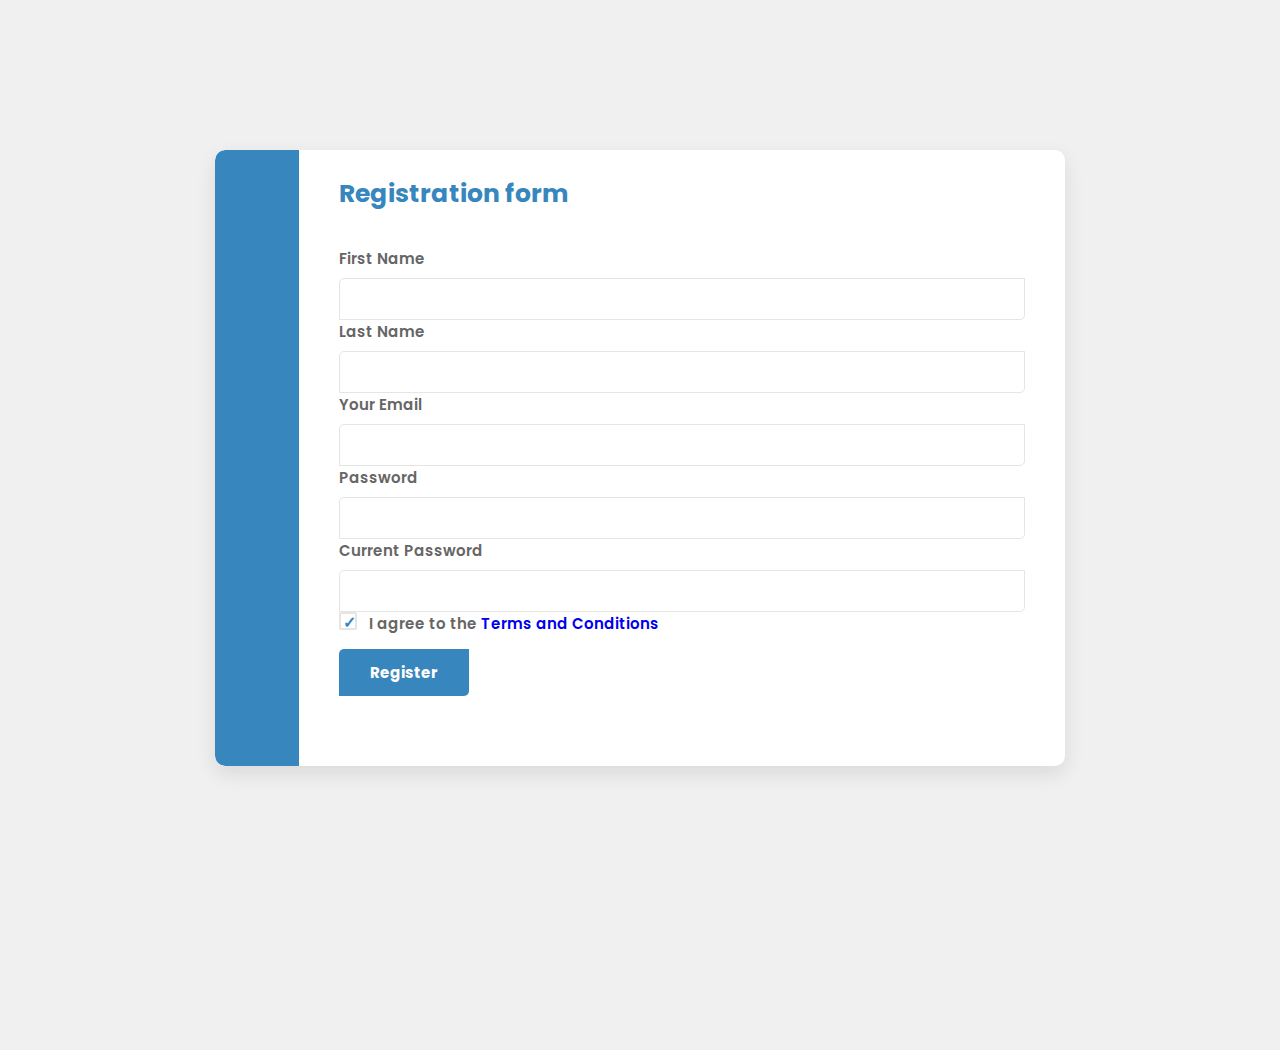
<file: Test-Projet/sign-up.html>
<!DOCTYPE html>
<html lang="en">
<head>
    <meta charset="UTF-8">
    <meta name="viewport" content="width=device-width, initial-scale=1.0">
    <title>Document</title>
    <link rel="stylesheet" href="sign-up.css">
</head>
<body>
    
<main>
    <div class="wrapper">
        <div class="form-left">
            
        </div>
        <form class="form-right">
            <h2 class="text-uppercase">Registration form</h2>
            <div class="row">
                <div class="col-sm-6 mb-3">
                    <label>First Name</label>
                    <input type="text" name="first_name" id="first_name" class="input-field">
                </div>
                <div class="col-sm-6 mb-3">
                    <label>Last Name</label>
                    <input type="text" name="last_name" id="last_name" class="input-field">
                </div>
            </div>
            <div class="mb-3">
                <label>Your Email</label>
                <input type="email" class="input-field" name="email" required>
            </div>
            <div class="row">
                <div class="col-sm-6 mb-3">
                    <label>Password</label>
                    <input type="password" name="pwd" id="pwd" class="input-field">
                </div>
                <div class="col-sm-6 mb-3">
                    <label>Current Password</label>
                    <input type="password" name="cpwd" id="cpwd" class="input-field">
                </div>
            </div>
            <div class="mb-3">
                <label class="option">I agree to the <a href="#">Terms and Conditions</a>
                    <input type="checkbox" checked>
                    <span class="checkmark"></span>
                </label>
            </div>
            <div class="form-field">
                <input type="submit" value="Register" class="register" name="register">
            </div>
        </form>
    </div>
</main>
</body>
</html>
</file>
<file: Test-Projet/sign-up.css>
@import url('https://fonts.googleapis.com/css2?family=Poppins:wght@300;400;500;600;700;800;900&display=swap');

/* Reseting */
* {
    margin: 0;
    padding: 0;
    box-sizing: border-box;
    font-family: 'Poppins', sans-serif;
}

body{
    background: #f1f0f1;
    min-height: 100vh;
}

.wrapper{
    max-width: 850px;
    background-color: #fff;
    border-radius: 10px;
    position: relative;
    display: flex;
    margin: 150px auto;
    box-shadow: 0 8px 20px 0px #1f1f1f1a;
    overflow: hidden;
}

.wrapper .form-left{
    background: #3786bd;
    border-top-left-radius: 10px;
    border-bottom-left-radius: 10px;
    padding: 20px 40px;
    position: relative;
    width: 10%;
    color: #fff;
}

.wrapper h2{
    font-weight: 700;
    font-size: 25px;
    padding: 5px 0 0;
    margin-bottom: 34px;
    pointer-events: none;
}

.wrapper .form-left p{
    font-size: 0.9rem;
    font-weight: 300;
    line-height: 1.5;
    pointer-events: none;
}

.wrapper .form-left .text{
    margin: 20px 0 25px;
}

.wrapper .form-left p span{
    font-weight: 700;
}

.wrapper .form-left input{
    padding: 15px;
    background: #fff;
    border-top-left-radius: 5px;
    border-bottom-right-radius: 5px;
    width: 180px;
    border: none;
    margin: 15px 0 50px 0px;
    cursor: pointer;
    color: #333;
    font-weight: 700;
    font-size: 0.9rem;
    appearance: unset;
    outline: none;
}

.wrapper .form-left input:hover{
    background-color: #f2f2f2;
}

.wrapper .form-right{
    padding: 20px 40px;
    position: relative;
    width: 100%;
}

.wrapper .form-right h2{
    color: #3786bd;
}

.wrapper .form-right label{
    font-weight: 600;
    font-size: 15px;
    color: #666;
    display: block;
    margin-bottom: 8px;
}

.wrapper .form-right .input-field{
    width: 100%;
    padding: 10px 15px;
    border: 1px solid #e5e5e5;
    border-top-left-radius: 5px;
    border-bottom-right-radius: 5px;
    outline: none;
    color: #333;
}

.wrapper .form-right .input-field:focus{
    border: 1px solid #31a031;
}


.wrapper .option {
    display: block;
    position: relative;
    padding-left: 30px;
    margin-bottom: 12px;
    font-size: 0.95rem;
    font-weight: 900;
    cursor: pointer;
    user-select: none
}

.wrapper .option input {
    position: absolute;
    opacity: 0;
    cursor: pointer;
    height: 0;
    width: 0
}

.wrapper .checkmark {
    position: absolute;
    top: 0;
    left: 0;
    height: 18px;
    width: 18px;
    background-color: #fff;
    border: 2px solid #ddd;
    border-radius: 2px
}

.wrapper .option:hover input~.checkmark {
    background-color: #f1f1f1
}

.wrapper .option input:checked~.checkmark {
    border: 2px solid #e5e5e5;
    background-color: #fff;
    transition: 300ms ease-in-out all
}

.wrapper .checkmark:after {
    content: "\2713";
    position: absolute;
    display: none;
    color: #3786bd;
    font-size: 1rem;
}

.wrapper .option input:checked~.checkmark:after {
    display: block
}

.wrapper .option .checkmark:after {
    left: 2px;
    top: -4px;
    width: 5px;
    height: 10px
}

.wrapper .register{
    padding: 12px;
    background: #3786bd;
    border-top-left-radius: 5px;
    border-bottom-right-radius: 5px;
    width: 130px;
    border: none;
    margin: 6px 0 50px 0px;
    cursor: pointer;
    color: #fff;
    font-weight: 700;
    font-size: 15px;
}

.wrapper .register:hover{
    background-color: #3785bde0;
}

.wrapper a{
    text-decoration: none;
}

@media (max-width: 860.5px) {
    .wrapper{
        margin: 50px 5px;
    }
}


@media (max-width: 767.5px){
    .wrapper{
        flex-direction: column;
        margin: 30px 20px;
    }

    .wrapper .form-left{
        border-bottom-left-radius: 0px;
    }

    
}

@media (max-width: 575px) {

    .wrapper{
        margin: 30px 15px;
    }

    .wrapper .form-left{
        padding: 25px;
    }
    .wrapper .form-right{
        padding: 25px;
    }
}
main div img {
    width: 300px;
    height: auto;
}
</file>
